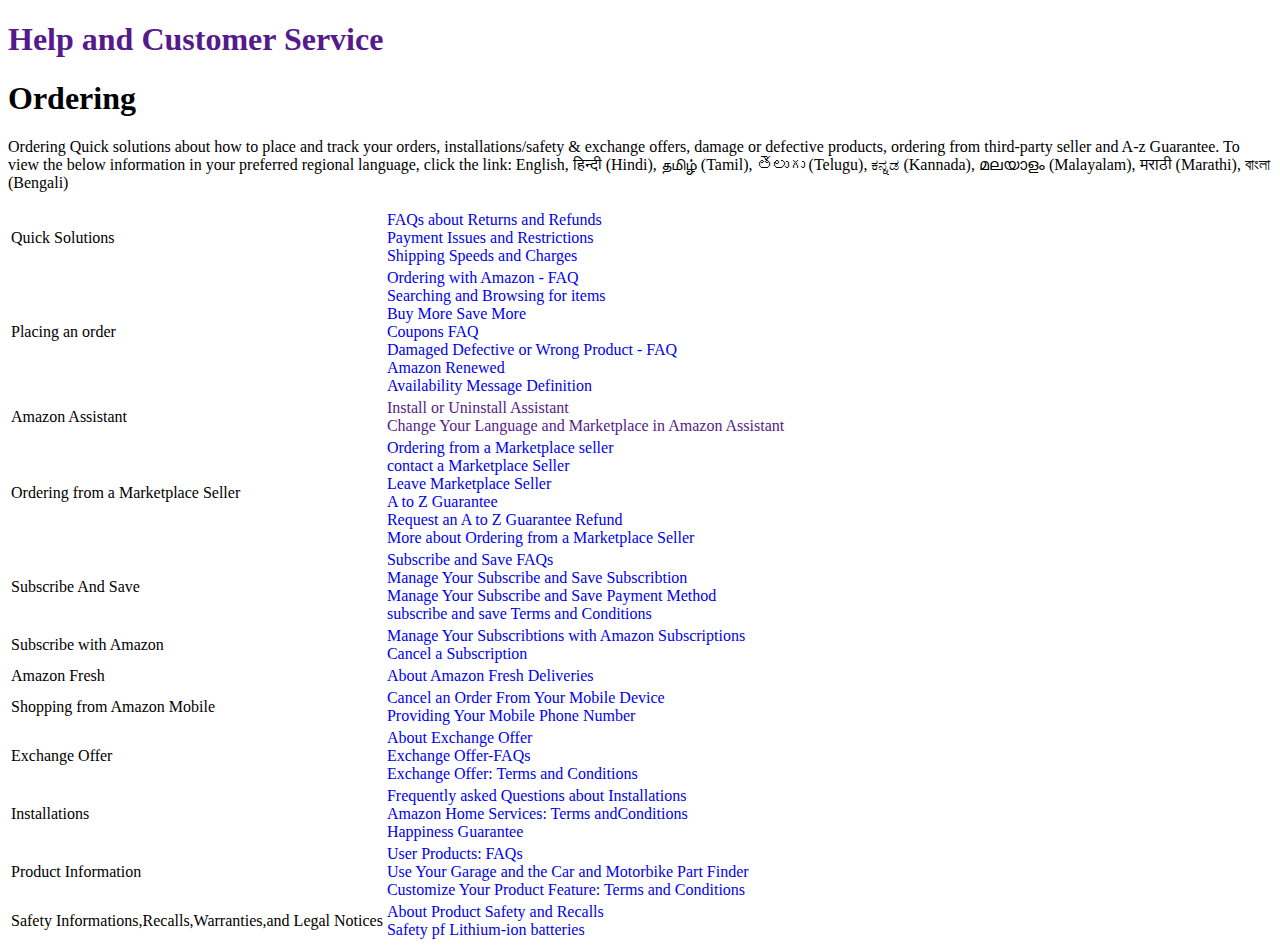
<file: Discount.html>
<!DOCTYPE html>
<html lang="en">
<head>
    <style>
        a
        {
            text-decoration: none;
        }
    </style>
    <meta charset="UTF-8">
    <meta name="viewport" content="width=device-width, initial-scale=1.0">
    <title>Document</title>
</head>
<body>
    <h1>
        <a href="">Help and Customer Service</a>
    </h1>
    <h1>
        Ordering
    </h1>
    <p>Ordering
        Quick solutions about how to place and track your orders, installations/safety & exchange offers, damage or defective products, ordering from third-party seller and A-z Guarantee. To view the below information in your preferred regional language, click the link: English, हिन्दी (Hindi), தமிழ் (Tamil), తెలుగు (Telugu), ಕನ್ನಡ (Kannada), മലയാളം (Malayalam), मराठी (Marathi), বাংলা (Bengali)</p>
    <table>
        <tr>
            <td>
                Quick Solutions
            </td>
            <td>
                <a href="file:///C:/Users/Prathesha/OneDrive/Desktop/Hackathon/Index.html">FAQs about Returns and Refunds</a><br>
                <a href="file:///C:/Users/Prathesha/OneDrive/Desktop/Hackathon/Index.html">Payment Issues and Restrictions</a><br>
                <a href="file:///C:/Users/Prathesha/OneDrive/Desktop/Hackathon/Index.html">Shipping Speeds and Charges</a><br>
            </td>
        </tr>

        <tr>
            <td>
               Placing an order
            </td>
            <td>
                <a href="file:///C:/Users/Prathesha/OneDrive/Desktop/Hackathon/Discount2.html">Ordering with Amazon - FAQ</a><br>
                <a href="file:///C:/Users/Prathesha/OneDrive/Desktop/Hackathon/Discount2.html">Searching and Browsing for items</a><br>
                <a href="file:///C:/Users/Prathesha/OneDrive/Desktop/Hackathon/Discount2.html">Buy More Save More</a><br>
                <a href="file:///C:/Users/Prathesha/OneDrive/Desktop/Hackathon/Discount2.html">Coupons FAQ</a><br>
                <a href="file:///C:/Users/Prathesha/OneDrive/Desktop/Hackathon/Discount2.html">Damaged Defective or Wrong Product - FAQ</a><br>
                <a href="file:///C:/Users/Prathesha/OneDrive/Desktop/Hackathon/Discount2.html">Amazon Renewed</a><br>
                <a href="file:///C:/Users/Prathesha/OneDrive/Desktop/Hackathon/Discount2.html">Availability Message Definition</a><br>
            </td>
        </tr>

        <tr>
            <td>
                Amazon Assistant
            </td>
            <td>
                <a href="">Install or Uninstall Assistant</a><br>
                <a href="">Change Your Language and Marketplace in Amazon Assistant</a><br>
            </td>
        </tr>

        <tr>
            <td>
                Ordering from a Marketplace Seller
            </td>
            <td>
                <a href="file:///C:/Users/Prathesha/OneDrive/Desktop/Hackathon/Discount2.html">Ordering from a Marketplace seller</a><br>
                <a href="file:///C:/Users/Prathesha/OneDrive/Desktop/Hackathon/Discount2.html">contact a Marketplace Seller</a><br>
                <a href="file:///C:/Users/Prathesha/OneDrive/Desktop/Hackathon/Discount2.html">Leave Marketplace Seller</a><br>
                <a href="file:///C:/Users/Prathesha/OneDrive/Desktop/Hackathon/Discount2.html">A to Z Guarantee</a><br>
                <a href="file:///C:/Users/Prathesha/OneDrive/Desktop/Hackathon/Discount2.html">Request an A to Z Guarantee Refund</a><br>
                <a href="file:///C:/Users/Prathesha/OneDrive/Desktop/Hackathon/Discount2.html">More about Ordering from a Marketplace Seller </a><br>
            </td>
        </tr>

        <tr>
            <td>
                Subscribe And Save
            </td>
            <td>
                <a href="file:///C:/Users/Prathesha/OneDrive/Desktop/Hackathon/Discount2.html">Subscribe and Save FAQs</a><br>
                <a href="file:///C:/Users/Prathesha/OneDrive/Desktop/Hackathon/Discount2.html">Manage Your Subscribe and Save Subscribtion</a><br>
                <a href="file:///C:/Users/Prathesha/OneDrive/Desktop/Hackathon/Discount2.html">Manage Your Subscribe and Save Payment Method</a><br>
                <a href="file:///C:/Users/Prathesha/OneDrive/Desktop/Hackathon/Discount2.html">subscribe and save Terms and Conditions</a><br>
            </td>
        </tr>

        <tr>
            <td>
                Subscribe with Amazon
            </td>
            <td>
                <a href="file:///C:/Users/Prathesha/OneDrive/Desktop/Hackathon/Discount2.html">Manage Your Subscribtions with Amazon Subscriptions</a><br>
                <a href="file:///C:/Users/Prathesha/OneDrive/Desktop/Hackathon/Discount2.html">Cancel a Subscription</a><br>
            </td>
        </tr>


        <tr>
            <td>
                Amazon Fresh
            </td>
            <td>
                <a href="file:///C:/Users/Prathesha/OneDrive/Desktop/Hackathon/Discount2.html">About Amazon Fresh Deliveries</a><br>
            </td>
        </tr>


        <tr>
            <td>
                Shopping from Amazon Mobile
            </td>
            <td>
                <a href="file:///C:/Users/Prathesha/OneDrive/Desktop/Hackathon/Discount2.html">Cancel an Order From Your Mobile Device</a><br>
                <a href="file:///C:/Users/Prathesha/OneDrive/Desktop/Hackathon/Discount2.html">Providing Your Mobile Phone Number</a><br>
            </td>
        </tr>

        <tr>
            <td>
                Exchange Offer
            </td>
            <td>
                <a href="file:///C:/Users/Prathesha/OneDrive/Desktop/Hackathon/Discount2.html">About Exchange Offer</a><br>
                <a href="file:///C:/Users/Prathesha/OneDrive/Desktop/Hackathon/Discount2.html">Exchange Offer-FAQs</a><br>
                <a href="file:///C:/Users/Prathesha/OneDrive/Desktop/Hackathon/Discount2.html">Exchange Offer: Terms and Conditions</a><br>
            </td>
        </tr>

        <tr>
            <td>
                Installations
            </td>
            <td>
                <a href="file:///C:/Users/Prathesha/OneDrive/Desktop/Hackathon/Discount2.html">Frequently asked Questions about Installations</a><br>
                <a href="file:///C:/Users/Prathesha/OneDrive/Desktop/Hackathon/Discount2.html">Amazon Home Services: Terms andConditions</a><br>
                <a href="file:///C:/Users/Prathesha/OneDrive/Desktop/Hackathon/Discount2.html">Happiness Guarantee</a><br>
            </td>
        </tr>

        <tr>
            <td>
                Product Information
            </td>
            <td>
                <a href="file:///C:/Users/Prathesha/OneDrive/Desktop/Hackathon/Discount2.html">User Products: FAQs</a><br>
                <a href="file:///C:/Users/Prathesha/OneDrive/Desktop/Hackathon/Discount2.html">Use Your Garage and the Car and Motorbike Part Finder</a><br>
                <a href="file:///C:/Users/Prathesha/OneDrive/Desktop/Hackathon/Discount2.html">Customize Your Product Feature: Terms and Conditions</a><br>
            </td>
        </tr>

        <tr>
            <td>
                Safety Informations,Recalls,Warranties,and Legal Notices
            </td>
            <td>
                <a href="file:///C:/Users/Prathesha/OneDrive/Desktop/Hackathon/Discount2.html">About Product Safety and Recalls</a><br>
                <a href="file:///C:/Users/Prathesha/OneDrive/Desktop/Hackathon/Discount2.html">Safety pf Lithium-ion batteries</a><br>
            </td>
        </tr>
    </table>
    
</body>
</html>
</file>
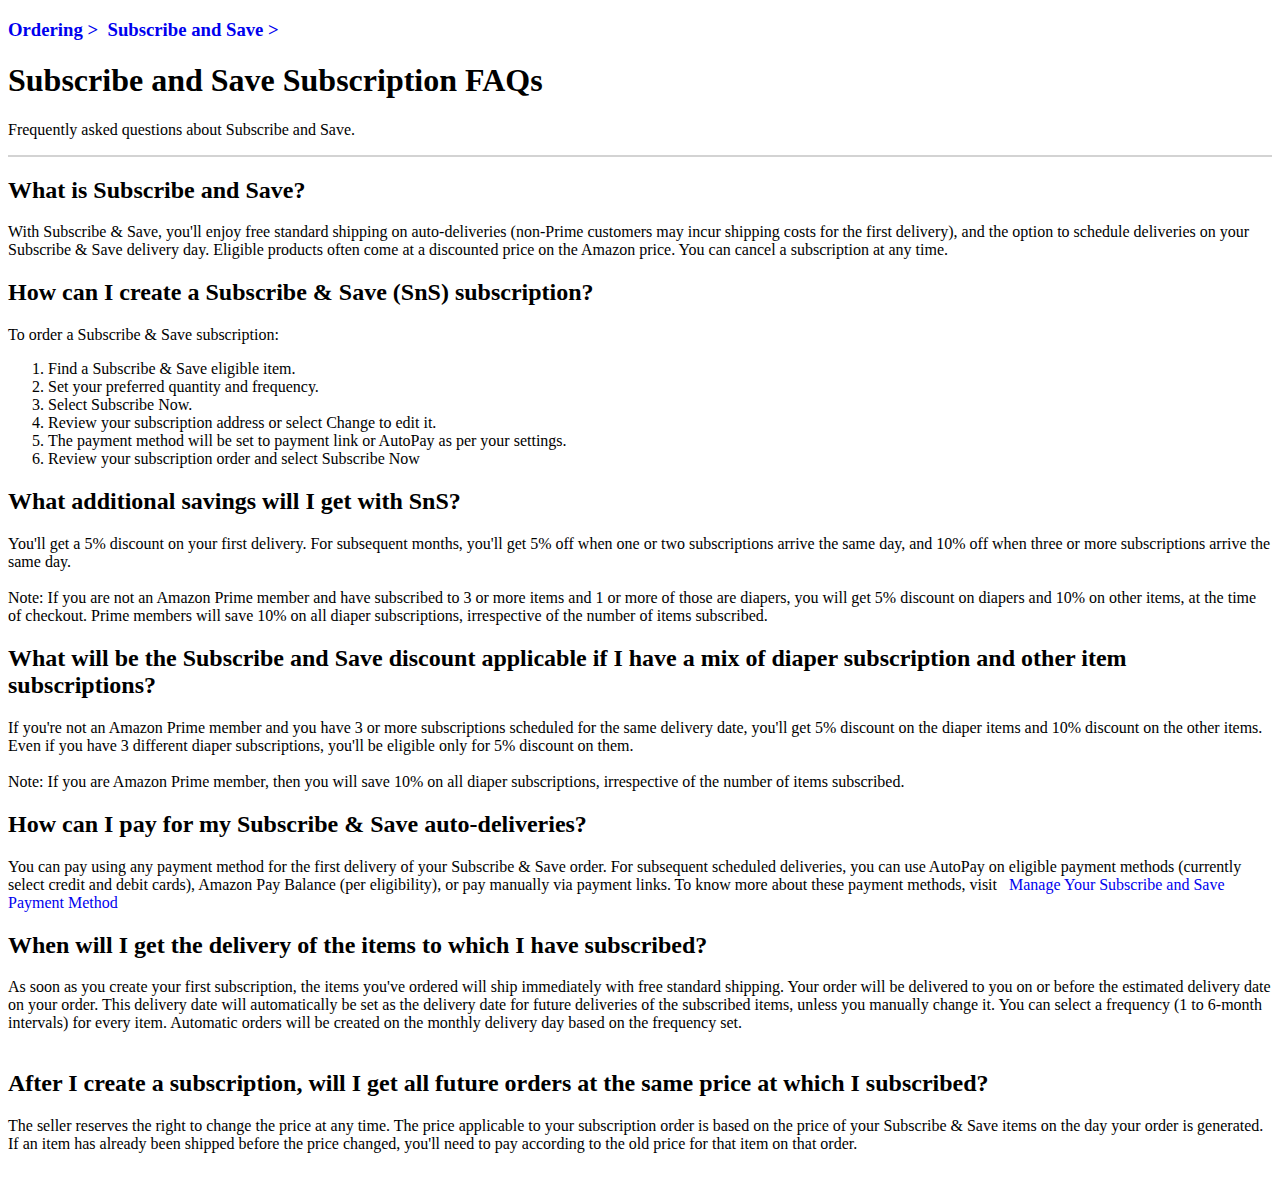
<file: Discount2.html>
<!DOCTYPE html>
<html lang="en">
<head>
    <style>
        a{
            text-decoration: none;
        }
    </style>
    <meta charset="UTF-8">
    <meta name="viewport" content="width=device-width, initial-scale=1.0">
    <title>Document</title>
</head>
<body>
    
    <h3>
        <a href="file:///C:/Users/Prathesha/OneDrive/Desktop/Hackathon/Discount.html">Ordering ></a>&nbsp;
        <a href="file:///C:/Users/Prathesha/OneDrive/Desktop/Hackathon/Discount.html">Subscribe and Save ></a>
    </h3>
    <h1>
        Subscribe and Save Subscription FAQs
    </h1>
    <p>Frequently asked questions about Subscribe and Save.</p><hr color="#D3D3D3">
<h2>
    What is Subscribe and Save?
</h2>
<p>With Subscribe & Save, you'll enjoy free standard shipping on auto-deliveries (non-Prime customers may incur shipping costs for the first delivery), and the option to schedule deliveries on your Subscribe & Save delivery day. Eligible products often come at a discounted price on the Amazon price. You can cancel a subscription at any time.</p>
<h2>
    How can I create a Subscribe & Save (SnS) subscription?
</h2>
<p>
    To order a Subscribe & Save subscription:
</p>
<ol>
    <li>Find a Subscribe & Save eligible item.</li>
    <li>Set your preferred quantity and frequency.</li>
    <li>Select Subscribe Now.</li>
    <li>Review your subscription address or select Change to edit it.</li>
    <li>The payment method will be set to payment link or AutoPay as per your settings.</li>
    <li>Review your subscription order and select Subscribe Now</li>
</ol>
<h2>
    What additional savings will I get with SnS?
</h2>
<p>
    You'll get a 5% discount on your first delivery. For subsequent months, you'll get 5% off when one or two subscriptions arrive the same day, and 10% off when three or more subscriptions arrive the same day.<br><br>

Note: If you are not an Amazon Prime member and have subscribed to 3 or more items and 1 or more of those are diapers, you will get 5% discount on diapers and 10% on other items, at the time of checkout. Prime members will save 10% on all diaper subscriptions, irrespective of the number of items subscribed.
</p>

<h2>
    What will be the Subscribe and Save discount applicable if I have a mix of diaper subscription and other item subscriptions?
</h2>
<p>
    If you're not an Amazon Prime member and you have 3 or more subscriptions scheduled for the same delivery date, you'll get 5% discount on the diaper items and 10% discount on the other items. Even if you have 3 different diaper subscriptions, you'll be eligible only for 5% discount on them.<br><br>

Note: If you are Amazon Prime member, then you will save 10% on all diaper subscriptions, irrespective of the number of items subscribed.
</p>

<h2>
    How can I pay for my Subscribe & Save auto-deliveries?
</h2>
<p>
    You can pay using any payment method for the first delivery of your Subscribe & Save order. For subsequent scheduled deliveries, you can use AutoPay on eligible payment methods (currently select credit and debit cards), Amazon Pay Balance (per eligibility), or pay manually via payment links.
To know more about these payment methods, visit &nbsp <a href="file:///C:/Users/Prathesha/OneDrive/Desktop/Hackathon/Discount.html">Manage Your Subscribe and Save Payment Method</a>
</p>

<h2>
    When will I get the delivery of the items to which I have subscribed?
</h2>
<p>
    As soon as you create your first subscription, the items you've ordered will ship immediately with free standard shipping. Your order will be delivered to you on or before the estimated delivery date on your order. This delivery date will automatically be set as the delivery date for future deliveries of the subscribed items, unless you manually change it. You can select a frequency (1 to 6-month intervals) for every item. Automatic orders will be created on the monthly delivery day based on the frequency set.<br><br>
</p>

<h2>
    After I create a subscription, will I get all future orders at the same price at which I subscribed?
</h2>
<p>
    The seller reserves the right to change the price at any time. The price applicable to your subscription order is based on the price of your Subscribe & Save items on the day your order is generated. If an item has already been shipped before the price changed, you'll need to pay according to the old price for that item on that order.<br><br>
</p>

</body>
</html>
</file>
